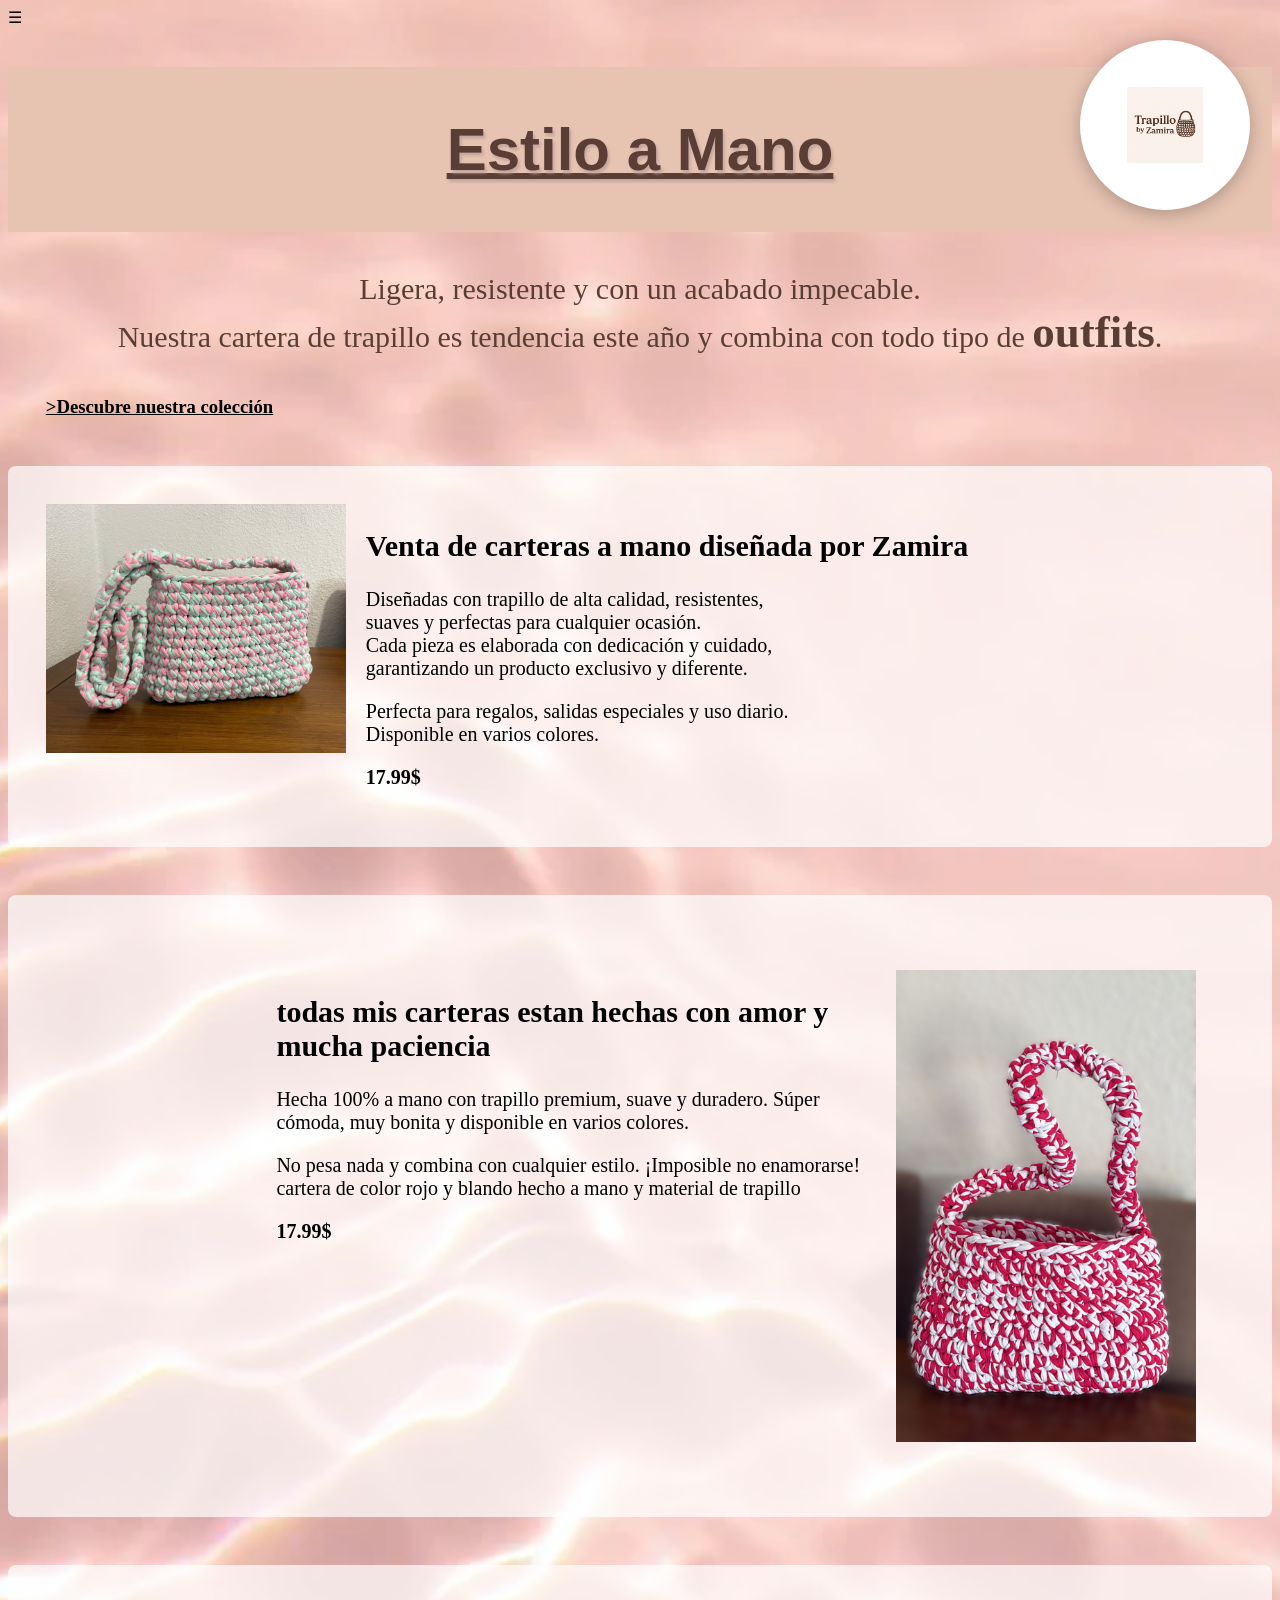
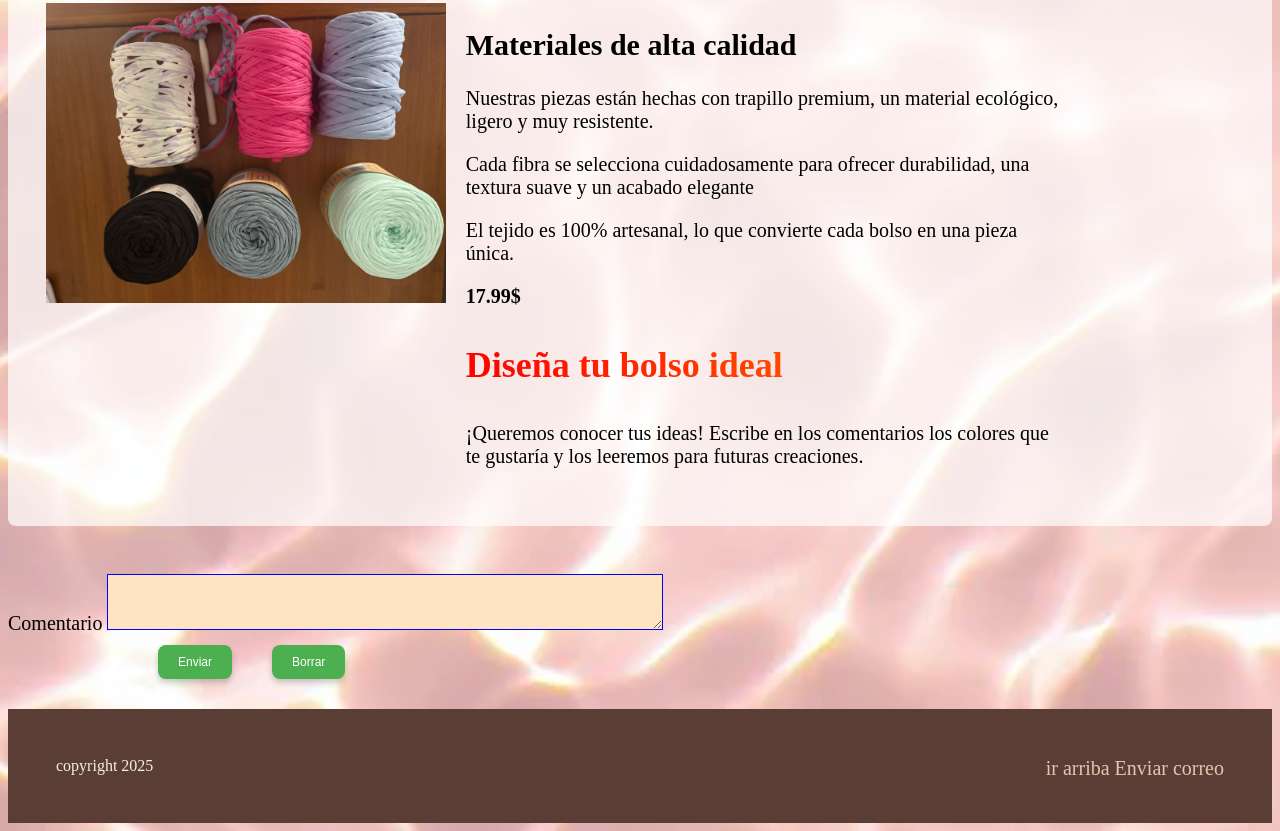
<file: index.html>
<!DOCTYPE html>
<html>
<head>
   
    <title>BOLSO PERSONALIZADO</title>
 <link rel="stylesheet" href="stylo.css"/>
</head>
<body>
   <div class="menu-container">
  <label for="toggle" class="menu-icon">☰</label>
  <input type="checkbox" id="toggle" hidden>

  <div class="menu">
    <a href="mailto:rodolfonicolastarazona@gmail.com">Contactos</a>
    <a target="_blank" href="https://es.pinterest.com/ideas/carteras-trapillo/909781668040/">Bolsos nuevos</a>
    <a href="#">Información</a>
    <a href="https://www.google.com/maps/place/Madrid,+España" target="_blank">Dirección</a>
  </div>
     </div>

    <header id="titulo">
        <h1 >Estilo a Mano </h1>
        
      <p>Ligera, resistente y con un acabado impecable.<br>
          Nuestra cartera de trapillo es tendencia este año 
         y combina con todo tipo de   <span class="destacado">outfits</span>.
      </p>  
      <h3 <span class="comienzo">>Descubre nuestra colección</span></h3>

      <div class="logo">
         <img src="img/logo_1.png" alt="Logo de la marca" style="width:76px;height:76px;object-fit:contain;">
      </div>
   
    </header>
   
    <section>
        <article class="num">
        <div class="contenido">
         <img src="img/bolso_verderoza_1.png" class="imagen"/>
        <div class="descripcion">
         <h2>Venta de carteras a mano diseñada por Zamira</h2>
        <p>Diseñadas con trapillo de alta calidad, resistentes,<br>
         suaves y perfectas para cualquier ocasión.<br>
          Cada pieza es elaborada con dedicación y cuidado,<br>
           garantizando un producto exclusivo y diferente.</p>
        <p>Perfecta para regalos, salidas especiales y uso diario.<br>
         Disponible en varios colores.</p>
        <p><strong>17.99$</strong> </p>
        </div>
    </div>
    </article>
        <article class="poste">
        <div class="contenido2"> 
        <img  src="img/cartera_roja.png" class="imagen2"/>
        <div class="descripcion2">
        <h2>todas mis carteras estan hechas con amor y mucha paciencia</h2>
        <p>Hecha 100% a mano con trapillo premium, suave y duradero.
         Súper cómoda, muy bonita y disponible en varios colores.</p>
        <p>No pesa nada y combina con cualquier estilo. 
        ¡Imposible no enamorarse! cartera de color rojo y blando hecho a mano y material de trapillo</p>
         <p><strong>17.99$</strong> </p>
        </div>
     </div>
     </article>

        <article class="posta">
            <div class="contenido3"> 
            <img src="img/trapillo_2.png" class="imagen3"/>
             <div class="descripcion3">
            <h2>Materiales de alta calidad</h2>
            <p>Nuestras piezas están hechas con trapillo premium, un material ecológico, ligero y muy resistente.</p>
             <p>Cada fibra se selecciona cuidadosamente para ofrecer durabilidad, una textura suave y un acabado elegante</p>
             <p>El tejido es 100% artesanal, lo que convierte cada bolso en una pieza única.</p>
              <p><strong>17.99$</strong> </p>
                <h3 class="diseño">Diseña tu bolso ideal</h3>
             <p>¡Queremos conocer tus ideas! Escribe en los comentarios los colores que te gustaría y los leeremos para futuras creaciones.</p>
             </div>
            </div>
        </article>

      <form action="https://formsubmit.co/rodolfonicolastarazona@gmail.com" method="POST">
    
    <label for="comentario">Comentario</label>
    <textarea name="comentario" id="comentario" required></textarea>

    <!-- Campos recomendados -->
    <input type="hidden" name="_captcha" value="false">
    <input type="hidden" name="_template" value="table">
    <input type="hidden" name="_subject" value="Nuevo comentario">
    <input type="hidden" name="_next" value=""https://rodolfonicolastarazona.github.io/gracias.html"">

    <div class="botonera">
        <button type="submit">Enviar</button>
        <button type="reset">Borrar</button>
    </div>
</form>
    
        
    </section>
    <footer>
        <section>
        <a href="#titulo">ir arriba</a>
        <a href="mailto:rodolfonicolastarazona@gmail.com">Enviar correo</a>
       </section>
        <p>copyright 2025</p>
    </footer>
    

    
</body>

</html>
</file>
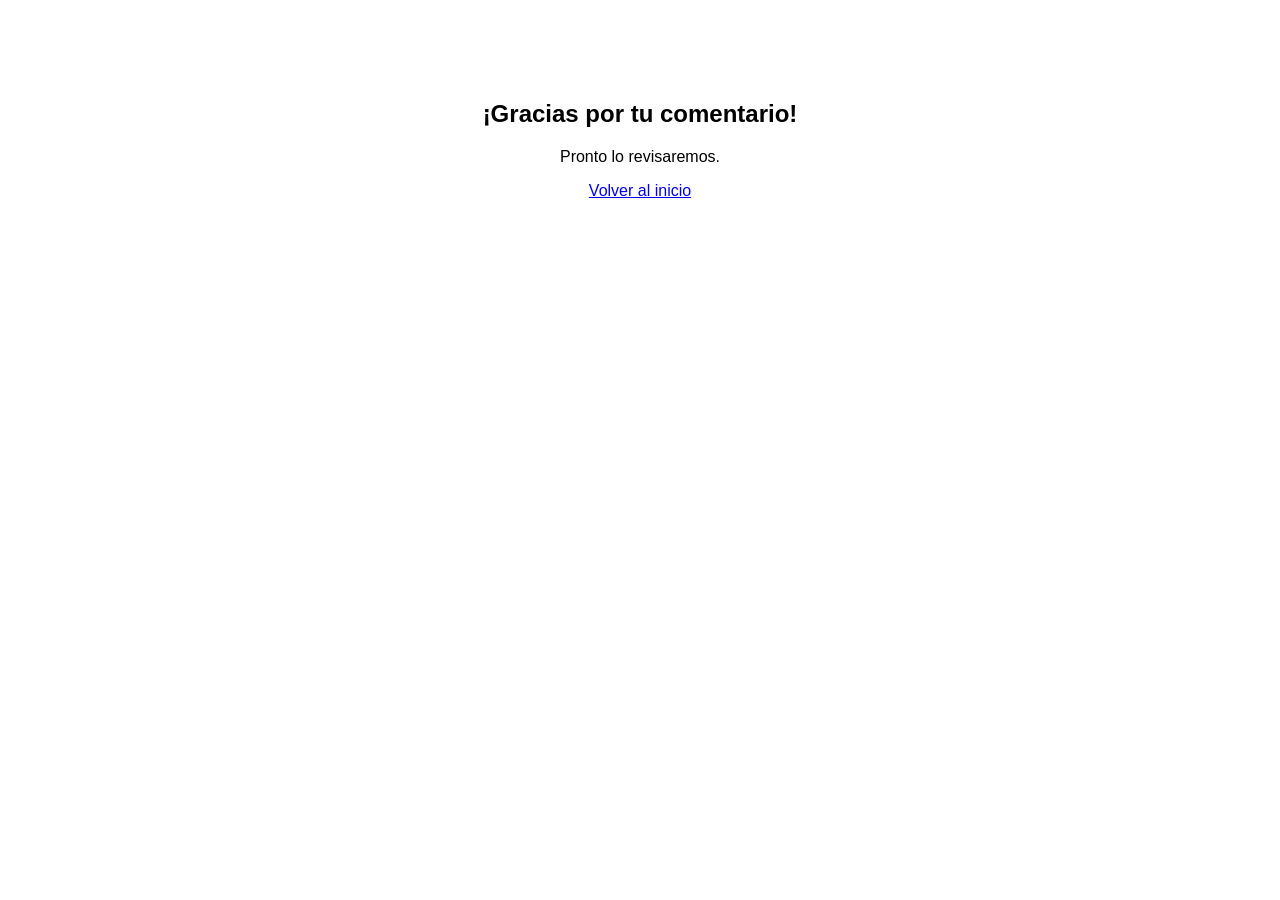
<file: gracias.html>
<!DOCTYPE html>
<html lang="es">
<head>
<meta charset="UTF-8">
<title>Gracias</title>
<style>
body { text-align:center; margin-top:100px; font-family: Arial;}
</style>
</head>
<body>
<h2>¡Gracias por tu comentario!</h2>
<p>Pronto lo revisaremos.</p>
<a href="index.html">Volver al inicio</a>
</body>
</html>
</file>
<file: stylo.css>
body{
    background-color: #F6EDE7;
    background-image: url('img/Aguarosa_1.png');
     background-size: cover;
     background-repeat: no-repeat;
     background-position: center;
    border:none;
    font-family:"verdana"  
}
/*fuente de letra texto centrado subrayado y sombreado*/ 
header h1 { 
    background-color: #E7C3B1;
    padding:3rem  2rem ;
    text-align: center;
    color:#5A3E36;
    font-size: 60px;
    font-family: Verdana, Geneva, Tahoma, sans-serif;
    text-align: center;
    text-decoration: underline;
    text-decoration-color: #5A3E36;
    text-shadow: 2px 3px 3px #C4A69F;
   
} 
/* subrayamos el comienzo */
.comienzo{
text-decoration: underline;
color: black;
}
 /* destacamos la palabra outfits por colores de arcoiris */
.destacado {
     
     cursor: pointer; /* Cambia a manito al pasar el mouse */
     font-weight: bold;
     font-size: 1.5em;
     animation: rainbowGlow 3s infinite; /* Animación continua */
}

/* Animación de colores y brillo */
@keyframes rainbowGlow {
  0%   { color: red; text-shadow: 0 0 5px red; }
  14%  { color: orange; text-shadow: 0 0 5px orange; }
  28%  { color: yellow; text-shadow: 0 0 5px yellow; }
  42%  { color: green; text-shadow: 0 0 5px green; }
  57%  { color: blue; text-shadow: 0 0 5px blue; }
  71%  { color: indigo; text-shadow: 0 0 5px indigo; }
  85%  { color: violet; text-shadow: 0 0 5px violet; }
  100% { color: red; text-shadow: 0 0 5px red; }
}

header p{
    color:#5A3E36;
    font-size: 30px;
    text-align: center;
}
header h3{
    margin: 1cm;
    color: #5A3E36;
}

/* LOGO FLOTANTE */
 header div{    
    position: fixed;     /* queda fijo en la pantalla */
    top: 40px;           /* distancia desde arriba */
    right: 30px;         /* distancia desde la derecha */
    width: 150px;
    height: 150px;
    background: #fff;    /* fondo blanco (puedes cambiarlo) */
    border-radius: 50%;  /* HACE EL LOGO CIRCULAR */
    display: flex;
    align-items: center;
    justify-content: center;
    box-shadow: 0 4px 18px rgba(0,0,0,0.25);
    padding: 10px;
    z-index: 999;        /* por encima de todo */
 }

 header div:hover {
    transform: scale(1.2); /* Se agranda un 20% al pasar el mouse */
}

.logo img{
     width: 100%;
    height: 100%;
    object-fit: contain;
}


section article{
    transition: box-shadow 0.3s ease;
    background: rgba(255,255,255,0.7);
    margin: 3rem 0;
    border-radius: 0.5rem;
    padding: 0.25rem 0;
    cursor: pointer;
}
section article:hover{
    box-shadow: 0 0.1rem 0.4rem rgba(0,0,0,0.3);
}
.num {
    padding: 1cm; /* espacio interno de 1 cm dentro del artículo */
  
}
.num .contenido {
  display: flex;           /* Activa flexbox */
  align-items: flex-start; /* Alinea la imagen y texto al inicio */
  gap: 20px;               /* Espacio entre imagen y texto */
}

.num .imagen {
  width: 300px;            /* Ajusta el tamaño de la imagen */
  height: auto;            /* Mantiene proporción */
}

.num .descripcion {
  max-width: 600;        /* Opcional: limita ancho del texto */
  
}


.poste {
    padding: 2cm; /* espacio interno de 1 cm dentro del artículo */
   
}
.poste .contenido2 {
  display: flex;           /* Activa flexbox */
  align-items: flex-start; /* Alinea la imagen y texto al inicio */
  gap: 20px;               /* Espacio entre imagen y texto */
  flex-direction: row-reverse;
}

.poste .imagen2 {
  width: 300px;            /* Ajusta el tamaño de la imagen */
  height: auto;            /* Mantiene proporción */
}

.poste .descripcion2 {
  max-width: 600px;        /* Opcional: limita ancho del texto */
}


.posta {
    padding: 1cm; /* espacio interno de 1 cm dentro del artículo */
  
}
.posta .contenido3 {
  display: flex;           /* Activa flexbox */
  align-items: flex-start; /* Alinea la imagen y texto al inicio */
  gap: 20px;               /* Espacio entre imagen y texto */
}

.posta .imagen3 {
  width: 400px;            /* Ajusta el tamaño de la imagen */
  height: 300px;            /* Mantiene proporción */
}

.posta .descripcion3 {
  max-width: 600px;        /* Opcional: limita ancho del texto */
}

section {
    font-size: 20px;
}

.diseño {
     font-size: 36px;
    font-weight: bold;
    background: linear-gradient(90deg, red, orange, yellow, green, blue, purple);
    background-size: 600% 600%;
    -webkit-background-clip: text;
    -webkit-text-fill-color: transparent;
    animation: rainbow 5s linear infinite;
}


/* Menú oculto */
.menu {
  display: none;
  position: absolute;
  top: 40px;
  left: 0;
  background: white;
  border: 1px solid #ccc;
  border-radius: 8px;
  width: 180px;
  box-shadow: 0 2px 10px rgba(0,0,0,0.2);
}

/* Opciones del menú */
.menu a {
  display: block;
  padding: 12px;
  text-decoration: none;
  color: black;
  font-size: 16px;
}

.menu a:hover {
  background: #f2f2f2;
}

/* Activar menú cuando está check */
#toggle:checked + .menu {
  display: block;
}

/*inicio de ingresar comentario  */
#comentario{
    border-color: blue;
    background-color: bisque;
    width: 550px;
    height: 50px;
}
.botonera button{
  cursor: pointer;
  margin-left: 30px; /* mueve cada botón un poco a la derecha */
  padding: 10px 20px;    /* más espacio dentro del botón */
  font-size: 12px;       /* tamaño del texto */
 border-radius: 8px;      /* bordes redondeados */
  border: none;            /* quita borde por defecto */
  background-color: #4CAF50; /* color principal del botón */
  color: white;            /* color del texto */
  transition: all 0.3s ease; /* animación suave al pasar el ratón */
}

/* Efecto hover */
.botonera button:hover {
  background-color: #45a049; /* color al pasar el mouse */
  transform: scale(1.05);    /* ligero aumento de tamaño */
}

/* Opcional: sombra para dar profundidad */
.botonera button {
  box-shadow: 0px 4px 6px rgba(0, 0, 0, 0.2);
}
 .botonera {
  margin-top: 10px;
  margin-left: 120px; /* tu desplazamiento hacia la derecha */
  margin-bottom: 30px; /* espacio hacia abajo */
  display: flex;
  gap: 10px;
}




footer{
     background-color: #5A3E36;
     padding: 3rem 3rem;
     color: #F6EDE7;
}

footer section{
    float:right;
}
     
 footer p{
    margin: 0;
 }    

 footer a{
    transition: color 0.3s ease;
    color:#E7C3B1;
    text-decoration: none;
 }
 footer a:hover{
    color: cornflowerblue;

 }
</file>
